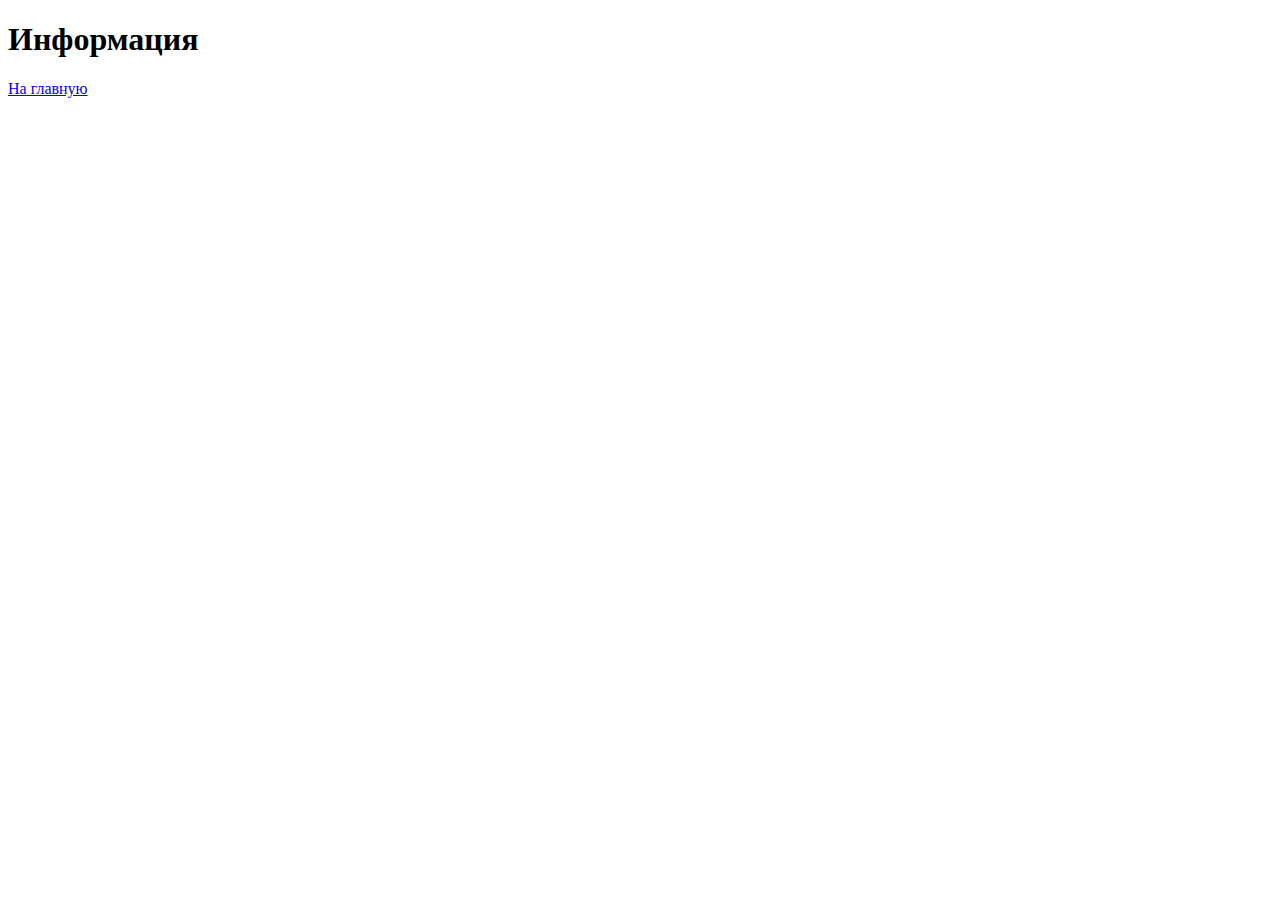
<file: information/index.html>
<!DOCTYPE html>
<html lang="en">
<head>
    <meta charset="UTF-8">
    <meta name="viewport" content="width=device-width, initial-scale=1.0">
    <title>Информация</title>
</head>
<body>
    <div><h1>Информация</h1></div>
    <div><a class="text" href="../rentcar/index.html">На главную</a></div>
</body>
</html>
</file>
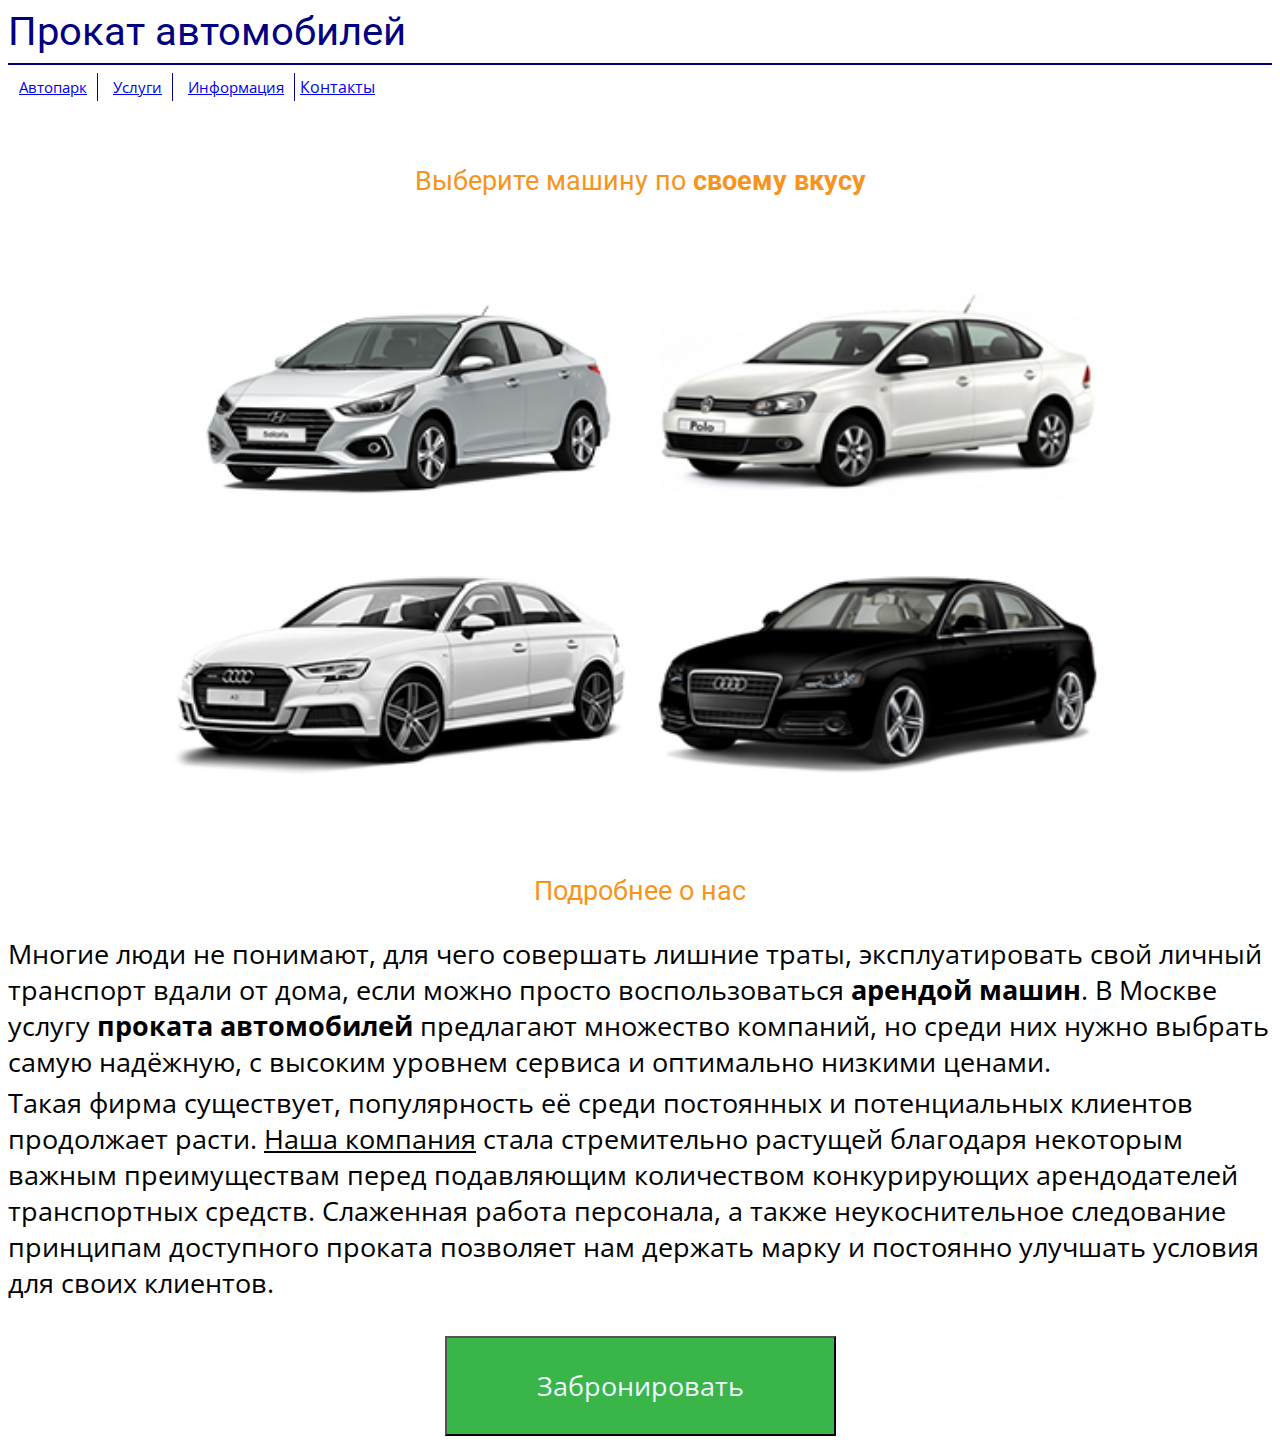
<file: rentcar/index.html>
<!--01.05.23 first layout-->

<!DOCTYPE html>
<html lang="en">
<head>
    <meta charset="UTF-8">
    <meta name="viewport" content="width=device-width, initial-scale=1.0">
    <link href="https://fonts.googleapis.com/css2?family=Roboto:wght@300;400;500&display=swap" rel="stylesheet">
    <link href="https://fonts.googleapis.com/css2?family=Open+Sans:wght@300&family=Roboto:wght@300;400;500&display=swap" rel="stylesheet">
    <link rel="stylesheet" type="text/css" href="../css/style.css">
    <title>Домашка1</title>
</head>
<body>
    <div class="website_idea">Прокат автомобилей</div>
    <hr noshade/>
    <header>
        
        <nav class="menu">
            <li>
            <a class="text" href="../autopark/index.html">Автопарк</a>   
            </li>
            <li><a class="text" href="../sevices/index.html">Услуги</a>
            </li>
            <li><a class="text" href="../information/index.html">Информация</a>
            </li>
            <li><a href="../contacts/index.html">Контакты</a>
            </li>
        </nav>
    </header>
    <main>
        <div class="vibirite"><p>Выберите машину по <b>своему вкусу</b></p></div>
        <div class="container" >
            <img src="../images/car1.png" class="mashinka" >
            <img src="../images/car2.png"  class="mashinka">
        </div>
        <div class="container2" >
            <img src="../images/car3.png" class="mashinka" >
            <img src="../images/car4.png"  class="mashinka">
        </div>
        <div class="vibirite"><p>Подробнее о нас</p></div>
        <div class="text1">Многие люди не понимают, для чего совершать лишние траты, эксплуатировать свой личный транспорт вдали от дома, если можно просто воспользоваться <b>арендой машин</b>. В Москве услугу <b>проката автомобилей</b> предлагают множество компаний, но среди них нужно выбрать самую надёжную, с высоким уровнем сервиса и оптимально низкими ценами.
            </div>
            <div class="text2">Такая фирма существует, популярность её среди постоянных и потенциальных клиентов продолжает расти. <u>Наша компания</u> стала стремительно растущей благодаря некоторым важным преимуществам перед подавляющим количеством конкурирующих арендодателей транспортных средств. Слаженная работа персонала, а также неукоснительное следование принципам доступного проката позволяет нам держать марку и постоянно улучшать условия для своих клиентов. </div>
            <div class="container3">
                <button class="btn">Забронировать</button>
            </div>
        </main>
    </body>
    </html>
</file>
<file: css/style.css>
.website_idea{
    font-size: 40px;  
    color: #000080; 
    font-family: 'Roboto', sans-serif;
}
hr{
  height: 2px;
  border: 0;
  background-color: #000080;
}
a{
    font-family: 'Open Sans', sans-serif;
}
.text {
    display: inline-block;   
    padding: 4px 10px;   
    font-size: 15px;    
    border-right: 1px solid #000080;
}

header{
    display: flex;
    align-items: center;
}

.menu li{
    list-style-type: none; 
    display: inline;   
    margin-left: 1px;
}

.vibirite {
        height: 10em;
        display: flex;
        align-items: center;
        justify-content: center }
        .vibirite p {
            font-size: 20pt;
        margin: 0;
        font-family: 'Roboto', sans-serif; 
        color: #f7941e;
    }

.container{
    display: flex;
    align-items: center;
    justify-content: center;
}

.mashinka{
    height: 275px;
     width: 475px;
}
.container2{
    display: flex;
    align-items: center;
    justify-content: center;
}
.text1{
    margin-top: -35px;
    font-size: 20pt;
    font-family: 'Open Sans', sans-serif;
}
.text2{
    margin-top: 5px;
    font-size: 20pt;
    font-family: 'Open Sans', sans-serif;
}
.btn{
background-color: #39b54a;
padding: 30px 90px;
color: aliceblue;
cursor: pointer;
font-size:20pt;
font-family: 'Open Sans', sans-serif;

        }
.btn:hover{
    background-color: #464a4c;
}
.container3{
    margin-top: 35px;
    display: flex;
    align-items: center;
    justify-content: center;
}
</file>
